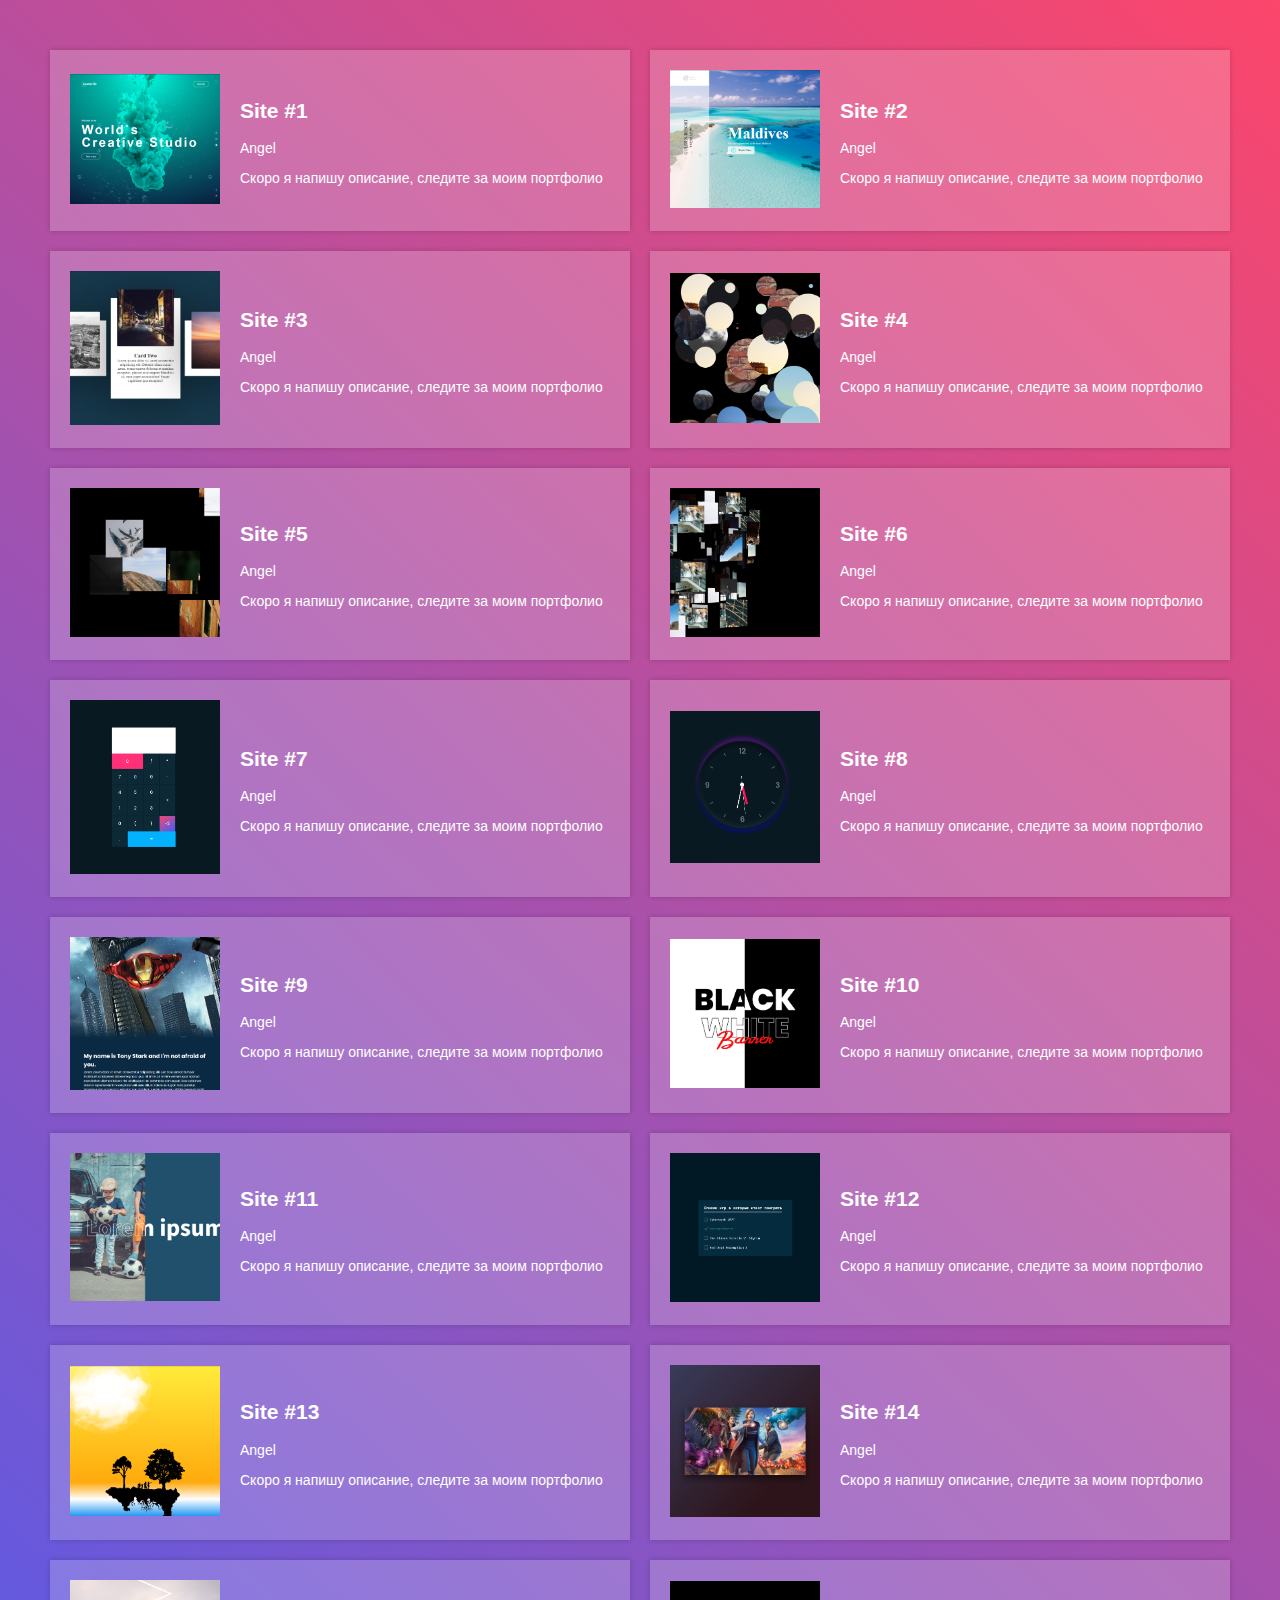
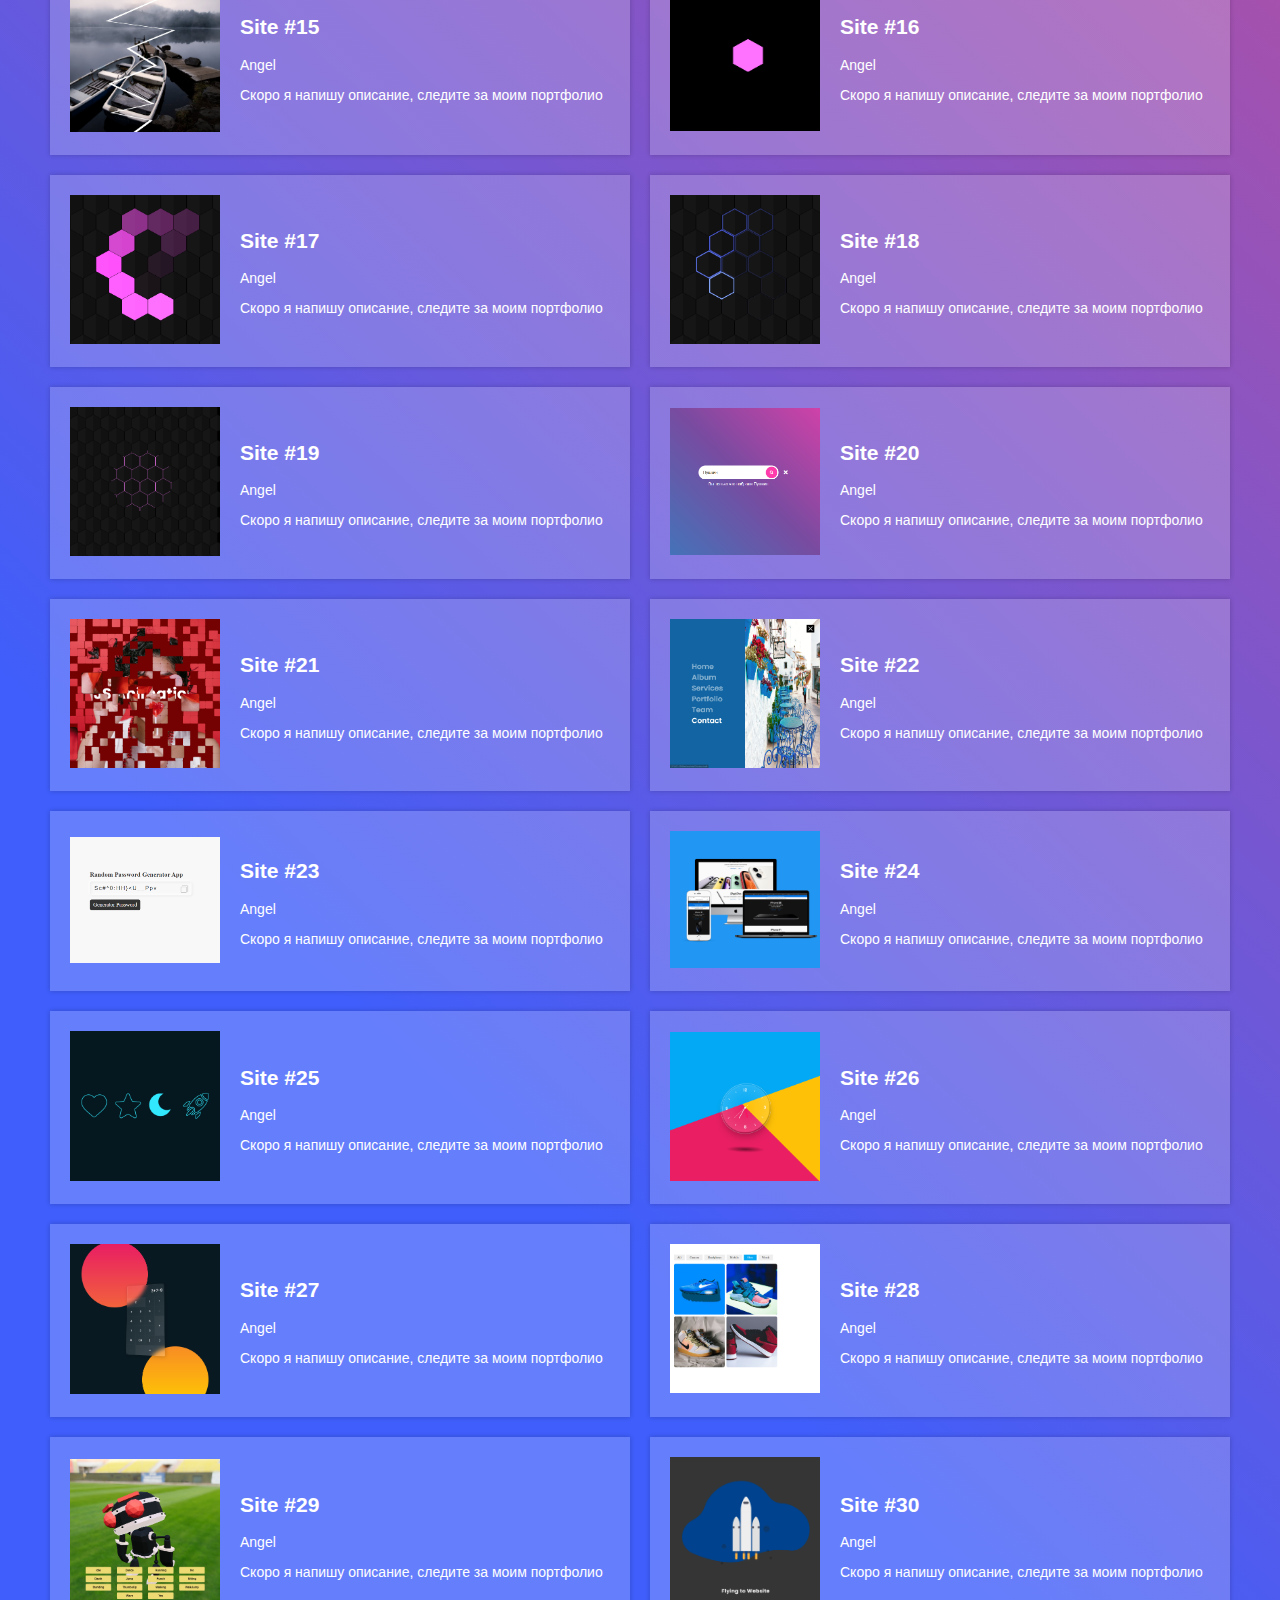
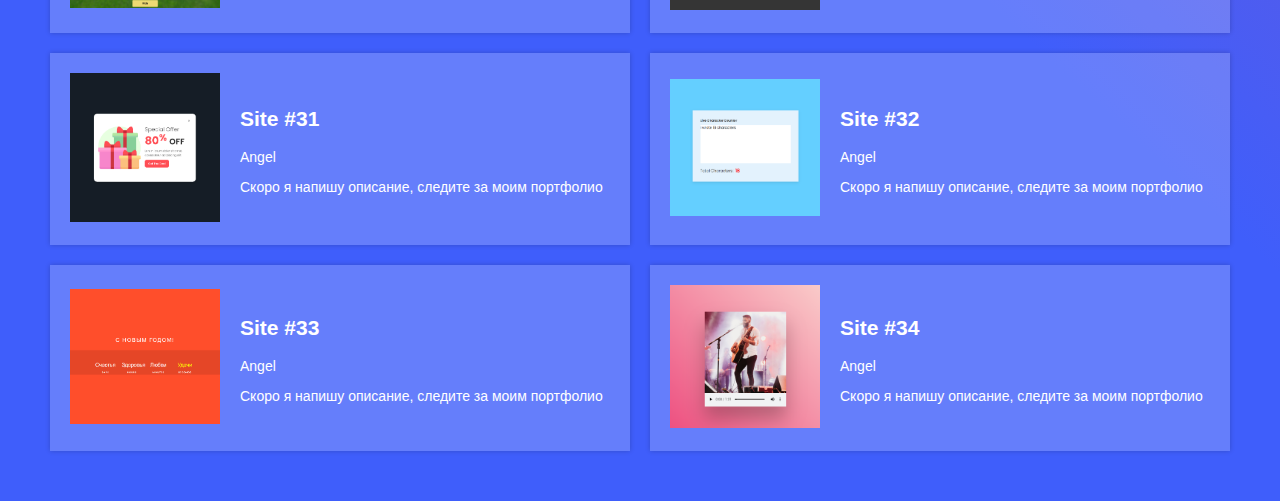
<file: index.html>
<!DOCTYPE html>
<html lang="en">
<head>
    <meta charset="UTF-8">
    <meta name="viewport" content="width=device-width, initial-scale=1.0">
    <title>Portfolio</title>
    <link rel="stylesheet" href="css/styleGRID.css">
    <link rel="stylesheet" href="css/style.css">
    <link rel="stylesheet" href="https://cdnjs.cloudflare.com/ajax/libs/animate.css/4.1.1/animate.min.css"/>
</head>
<body>
    <div class="albums">

        <div class="album animate__animated animate__flipInX">
            <a href="edison/site1/index.html">
                <img src="edison/site1/show.png" alt="">
            </a>
            <div class="album_details">
                <h2>Site #1</h2>
                <a href="https://www.instagram.com/angel.a.heart/" target="_blank">
                    <p class="album_artist">Angel</p>
                </a>
                <p class="album_desc">Скоро я напишу описание, следите за моим портфолио</p>
            </div>
        </div>

        <div class="album animate__animated animate__flipInX">
            <a href="edison/site2/index.html">
                <img src="edison/site2/show.png" alt="">
            </a>
            <div class="album_details">
                <h2>Site #2</h2>
                <a href="https://www.instagram.com/angel.a.heart/" target="_blank">
                    <p class="album_artist">Angel</p>
                </a>
                <p class="album_desc">Скоро я напишу описание, следите за моим портфолио</p>
            </div>
        </div>

        <div class="album animate__animated animate__flipInX">
            <a href="edison/site3/index.html">
                <img src="edison/site3/show.png" alt="">
            </a>
            <div class="album_details">
                <h2>Site #3</h2>
                <a href="https://www.instagram.com/angel.a.heart/" target="_blank">
                    <p class="album_artist">Angel</p>
                </a>
                <p class="album_desc">Скоро я напишу описание, следите за моим портфолио</p>
            </div>
        </div>

        <div class="album animate__animated animate__flipInX">
            <a href="edison/site4/index.html">
                <img src="edison/site4/show.png" alt="">
            </a>
            <div class="album_details">
                <h2>Site #4</h2>
                <a href="https://www.instagram.com/angel.a.heart/" target="_blank">
                    <p class="album_artist">Angel</p>
                </a>
                <p class="album_desc">Скоро я напишу описание, следите за моим портфолио</p>
            </div>
        </div>

        <div class="album animate__animated animate__flipInX">
            <a href="edison/site5/index.html">
                <img src="edison/site5/show.png" alt="">
            </a>
            <div class="album_details">
                <h2>Site #5</h2>
                <a href="https://www.instagram.com/angel.a.heart/" target="_blank">
                    <p class="album_artist">Angel</p>
                </a>
                <p class="album_desc">Скоро я напишу описание, следите за моим портфолио</p>
            </div>
        </div>

        <div class="album animate__animated animate__flipInX">
            <a href="edison/site6/index.html">
                <img src="edison/site6/show.png" alt="">
            </a>
            <div class="album_details">
                <h2>Site #6</h2>
                <a href="https://www.instagram.com/angel.a.heart/" target="_blank">
                    <p class="album_artist">Angel</p>
                </a>
                <p class="album_desc">Скоро я напишу описание, следите за моим портфолио</p>
            </div>
        </div>

        <div class="album animate__animated animate__flipInX">
            <a href="edison/site7/index.html">
                <img src="edison/site7/show.png" alt="">
            </a>
            <div class="album_details">
                <h2>Site #7</h2>
                <a href="https://www.instagram.com/angel.a.heart/" target="_blank">
                    <p class="album_artist">Angel</p>
                </a>
                <p class="album_desc">Скоро я напишу описание, следите за моим портфолио</p>
            </div>
        </div>

        <div class="album animate__animated animate__flipInX">
            <a href="edison/site8/index.html">
                <img src="edison/site8/show.png" alt="">
            </a>
            <div class="album_details">
                <h2>Site #8</h2>
                <a href="https://www.instagram.com/angel.a.heart/" target="_blank">
                    <p class="album_artist">Angel</p>
                </a>
                <p class="album_desc">Скоро я напишу описание, следите за моим портфолио</p>
            </div>
        </div>

        <div class="album animate__animated animate__flipInX">
            <a href="edison/site9/index.html">
                <img src="edison/site9/show.png" alt="">
            </a>
            <div class="album_details">
                <h2>Site #9</h2>
                <a href="https://www.instagram.com/angel.a.heart/" target="_blank">
                    <p class="album_artist">Angel</p>
                </a>
                <p class="album_desc">Скоро я напишу описание, следите за моим портфолио</p>
            </div>
        </div>

        <div class="album animate__animated animate__flipInX">
            <a href="edison/site10/index.html">
                <img src="edison/site10/show.png" alt="">
            </a>
            <div class="album_details">
                <h2>Site #10</h2>
                <a href="https://www.instagram.com/angel.a.heart/" target="_blank">
                    <p class="album_artist">Angel</p>
                </a>
                <p class="album_desc">Скоро я напишу описание, следите за моим портфолио</p>
            </div>
        </div>

        <div class="album animate__animated animate__flipInX">
            <a href="edison/site11/index.html">
                <img src="edison/site11/show.png" alt="">
            </a>
            <div class="album_details">
                <h2>Site #11</h2>
                <a href="https://www.instagram.com/angel.a.heart/" target="_blank">
                    <p class="album_artist">Angel</p>
                </a>
                <p class="album_desc">Скоро я напишу описание, следите за моим портфолио</p>
            </div>
        </div>

        <div class="album animate__animated animate__flipInX">
            <a href="edison/site12/index.html">
                <img src="edison/site12/show.png" alt="">
            </a>
            <div class="album_details">
                <h2>Site #12</h2>
                <a href="https://www.instagram.com/angel.a.heart/" target="_blank">
                    <p class="album_artist">Angel</p>
                </a>
                <p class="album_desc">Скоро я напишу описание, следите за моим портфолио</p>
            </div>
        </div>

        <div class="album animate__animated animate__flipInX">
            <a href="edison/site13/index.html">
                <img src="edison/site13/show.png" alt="">
            </a>
            <div class="album_details">
                <h2>Site #13</h2>
                <a href="https://www.instagram.com/angel.a.heart/" target="_blank">
                    <p class="album_artist">Angel</p>
                </a>
                <p class="album_desc">Скоро я напишу описание, следите за моим портфолио</p>
            </div>
        </div>

        <div class="album animate__animated animate__flipInX">
            <a href="edison/site14/index.html">
                <img src="edison/site14/show.png" alt="">
            </a>
            <div class="album_details">
                <h2>Site #14</h2>
                <a href="https://www.instagram.com/angel.a.heart/" target="_blank">
                    <p class="album_artist">Angel</p>
                </a>
                <p class="album_desc">Скоро я напишу описание, следите за моим портфолио</p>
            </div>
        </div>

        <div class="album animate__animated animate__flipInX">
            <a href="edison/site15/index.html">
                <img src="edison/site15/show.png" alt="">
            </a>
            <div class="album_details">
                <h2>Site #15</h2>
                <a href="https://www.instagram.com/angel.a.heart/" target="_blank">
                    <p class="album_artist">Angel</p>
                </a>
                <p class="album_desc">Скоро я напишу описание, следите за моим портфолио</p>
            </div>
        </div>

        <div class="album animate__animated animate__flipInX">
            <a href="edison/site16/index.html">
                <img src="edison/site16/show.png" alt="">
            </a>
            <div class="album_details">
                <h2>Site #16</h2>
                <a href="https://www.instagram.com/angel.a.heart/" target="_blank">
                    <p class="album_artist">Angel</p>
                </a>
                <p class="album_desc">Скоро я напишу описание, следите за моим портфолио</p>
            </div>
        </div>

        <div class="album animate__animated animate__flipInX">
            <a href="edison/site17/index.html">
                <img src="edison/site17/show.png" alt="">
            </a>
            <div class="album_details">
                <h2>Site #17</h2>
                <a href="https://www.instagram.com/angel.a.heart/" target="_blank">
                    <p class="album_artist">Angel</p>
                </a>
                <p class="album_desc">Скоро я напишу описание, следите за моим портфолио</p>
            </div>
        </div>

        <div class="album animate__animated animate__flipInX">
            <a href="edison/site18/index.html">
                <img src="edison/site18/show.png" alt="">
            </a>
            <div class="album_details">
                <h2>Site #18</h2>
                <a href="https://www.instagram.com/angel.a.heart/" target="_blank">
                    <p class="album_artist">Angel</p>
                </a>
                <p class="album_desc">Скоро я напишу описание, следите за моим портфолио</p>
            </div>
        </div>

        <div class="album animate__animated animate__flipInX">
            <a href="edison/site19/index.html">
                <img src="edison/site19/show.png" alt="">
            </a>
            <div class="album_details">
                <h2>Site #19</h2>
                <a href="https://www.instagram.com/angel.a.heart/" target="_blank">
                    <p class="album_artist">Angel</p>
                </a>
                <p class="album_desc">Скоро я напишу описание, следите за моим портфолио</p>
            </div>
        </div>

        <div class="album animate__animated animate__flipInX">
            <a href="edison/site20/index.html">
                <img src="edison/site20/show.png" alt="">
            </a>
            <div class="album_details">
                <h2>Site #20</h2>
                <a href="https://www.instagram.com/angel.a.heart/" target="_blank">
                    <p class="album_artist">Angel</p>
                </a>
                <p class="album_desc">Скоро я напишу описание, следите за моим портфолио</p>
            </div>
        </div>

        <div class="album animate__animated animate__flipInX">
            <a href="edison/site21/index.html">
                <img src="edison/site21/show.png" alt="">
            </a>
            <div class="album_details">
                <h2>Site #21</h2>
                <a href="https://www.instagram.com/angel.a.heart/" target="_blank">
                    <p class="album_artist">Angel</p>
                </a>
                <p class="album_desc">Скоро я напишу описание, следите за моим портфолио</p>
            </div>
        </div>

        <div class="album animate__animated animate__flipInX">
            <a href="edison/site22/index.html">
                <img src="edison/site22/show.png" alt="">
            </a>
            <div class="album_details">
                <h2>Site #22</h2>
                <a href="https://www.instagram.com/angel.a.heart/" target="_blank">
                    <p class="album_artist">Angel</p>
                </a>
                <p class="album_desc">Скоро я напишу описание, следите за моим портфолио</p>
            </div>
        </div>

        <div class="album animate__animated animate__flipInX">
            <a href="edison/site23/index.html">
                <img src="edison/site23/show.png" alt="">
            </a>
            <div class="album_details">
                <h2>Site #23</h2>
                <a href="https://www.instagram.com/angel.a.heart/" target="_blank">
                    <p class="album_artist">Angel</p>
                </a>
                <p class="album_desc">Скоро я напишу описание, следите за моим портфолио</p>
            </div>
        </div>

        <div class="album animate__animated animate__flipInX">
            <a href="edison/site24/index.html">
                <img src="edison/site24/show.png" alt="">
            </a>
            <div class="album_details">
                <h2>Site #24</h2>
                <a href="https://www.instagram.com/angel.a.heart/" target="_blank">
                    <p class="album_artist">Angel</p>
                </a>
                <p class="album_desc">Скоро я напишу описание, следите за моим портфолио</p>
            </div>
        </div>

        <div class="album animate__animated animate__flipInX">
            <a href="edison/site25/index.html">
                <img src="edison/site25/show.png" alt="">
            </a>
            <div class="album_details">
                <h2>Site #25</h2>
                <a href="https://www.instagram.com/angel.a.heart/" target="_blank">
                    <p class="album_artist">Angel</p>
                </a>
                <p class="album_desc">Скоро я напишу описание, следите за моим портфолио</p>
            </div>
        </div>

        <div class="album animate__animated animate__flipInX">
            <a href="edison/site26/index.html">
                <img src="edison/site26/show.png" alt="">
            </a>
            <div class="album_details">
                <h2>Site #26</h2>
                <a href="https://www.instagram.com/angel.a.heart/" target="_blank">
                    <p class="album_artist">Angel</p>
                </a>
                <p class="album_desc">Скоро я напишу описание, следите за моим портфолио</p>
            </div>
        </div>

        <div class="album animate__animated animate__flipInX">
            <a href="edison/site27/index.html">
                <img src="edison/site27/show.png" alt="">
            </a>
            <div class="album_details">
                <h2>Site #27</h2>
                <a href="https://www.instagram.com/angel.a.heart/" target="_blank">
                    <p class="album_artist">Angel</p>
                </a>
                <p class="album_desc">Скоро я напишу описание, следите за моим портфолио</p>
            </div>
        </div>

        <div class="album animate__animated animate__flipInX">
            <a href="edison/site28/index.html">
                <img src="edison/site28/show.png" alt="">
            </a>
            <div class="album_details">
                <h2>Site #28</h2>
                <a href="https://www.instagram.com/angel.a.heart/" target="_blank">
                    <p class="album_artist">Angel</p>
                </a>
                <p class="album_desc">Скоро я напишу описание, следите за моим портфолио</p>
            </div>
        </div>

        <div class="album animate__animated animate__flipInX">
            <a href="edison/site29/index.html">
                <img src="edison/site29/show.png" alt="">
            </a>
            <div class="album_details">
                <h2>Site #29</h2>
                <a href="https://www.instagram.com/angel.a.heart/" target="_blank">
                    <p class="album_artist">Angel</p>
                </a>
                <p class="album_desc">Скоро я напишу описание, следите за моим портфолио</p>
            </div>
        </div>

        <div class="album animate__animated animate__flipInX">
            <a href="edison/site30/index.html">
                <img src="edison/site30/show.png" alt="">
            </a>
            <div class="album_details">
                <h2>Site #30</h2>
                <a href="https://www.instagram.com/angel.a.heart/" target="_blank">
                    <p class="album_artist">Angel</p>
                </a>
                <p class="album_desc">Скоро я напишу описание, следите за моим портфолио</p>
            </div>
        </div>

        <div class="album animate__animated animate__flipInX">
            <a href="edison/site31/index.html">
                <img src="edison/site31/show.png" alt="">
            </a>
            <div class="album_details">
                <h2>Site #31</h2>
                <a href="https://www.instagram.com/angel.a.heart/" target="_blank">
                    <p class="album_artist">Angel</p>
                </a>
                <p class="album_desc">Скоро я напишу описание, следите за моим портфолио</p>
            </div>
        </div>

        <div class="album animate__animated animate__flipInX">
            <a href="edison/site32/index.html">
                <img src="edison/site32/show.png" alt="">
            </a>
            <div class="album_details">
                <h2>Site #32</h2>
                <a href="https://www.instagram.com/angel.a.heart/" target="_blank">
                    <p class="album_artist">Angel</p>
                </a>
                <p class="album_desc">Скоро я напишу описание, следите за моим портфолио</p>
            </div>
        </div>

        <div class="album animate__animated animate__flipInX">
            <a href="edison/site33/index.html">
                <img src="edison/site33/show.png" alt="">
            </a>
            <div class="album_details">
                <h2>Site #33</h2>
                <a href="https://www.instagram.com/angel.a.heart/" target="_blank">
                    <p class="album_artist">Angel</p>
                </a>
                <p class="album_desc">Скоро я напишу описание, следите за моим портфолио</p>
            </div>
        </div>

        <div class="album animate__animated animate__flipInX">
            <a href="edison/site34/index.html">
                <img src="edison/site34/show.png" alt="">
            </a>
            <div class="album_details">
                <h2>Site #34</h2>
                <a href="https://www.instagram.com/angel.a.heart/" target="_blank">
                    <p class="album_artist">Angel</p>
                </a>
                <p class="album_desc">Скоро я напишу описание, следите за моим портфолио</p>
            </div>
        </div>
        
    </div>
</body>
</html>
</file>
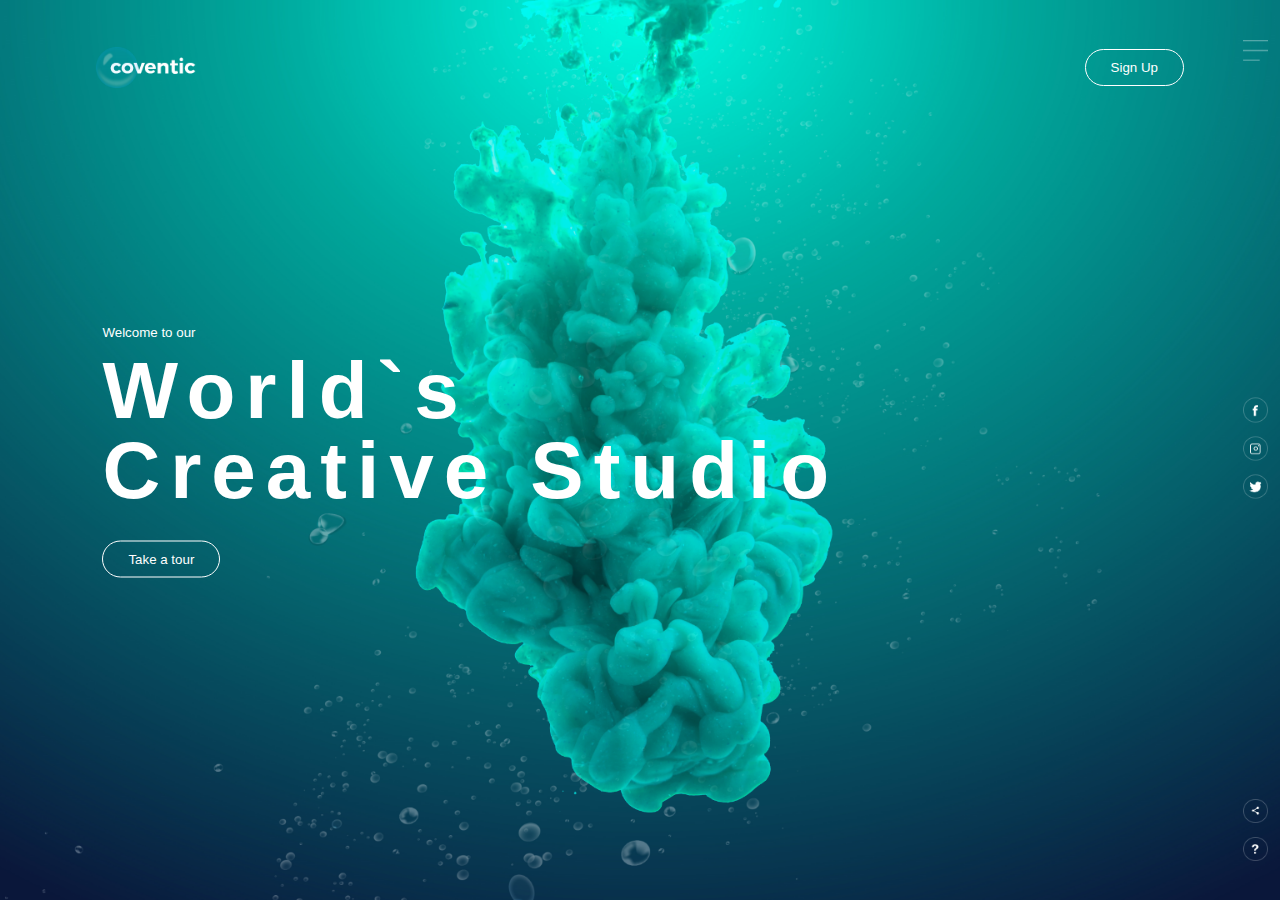
<file: edison/site1/index.html>
<!DOCTYPE html>
<html lang="en">
<head>
    <meta charset="UTF-8">
    <meta name="viewport" content="width=device-width, initial-scale=1.0">
    <title>Document</title>
    <link rel="stylesheet" href="css/style.css">
</head>
<body>
    <div class="hero">
        <div class="navbar">
            <img src="assets/logo.png" alt="logo" class="logo">
            <button>Sign Up</button>
        </div>
        <div class="content">
            <small>Welcome to our</small>
            <h1>World`s <br> Creative Studio </h1>
            <button>Take a tour</button>
        </div>
        <div class="side-bar">
            <img src="assets/menu.png" alt="menu" class="menu">
            <div class="social-links">
                <img src="assets/fb.png" alt="">
                <img src="assets/ig.png" alt="">
                <img src="assets/tw.png" alt="">
            </div>
            <div class="useful-links">
                <img src="assets/share.png" alt="">
                <img src="assets/info.png" alt="">
            </div>
        </div>
        <div class="bubbles">
            <img src="assets/bubble.png">
            <img src="assets/bubble.png">
            <img src="assets/bubble.png">
            <img src="assets/bubble.png">
            <img src="assets/bubble.png">
            <img src="assets/bubble.png">
            <img src="assets/bubble.png">
        </div>
    </div>
</body>
</html>
</file>
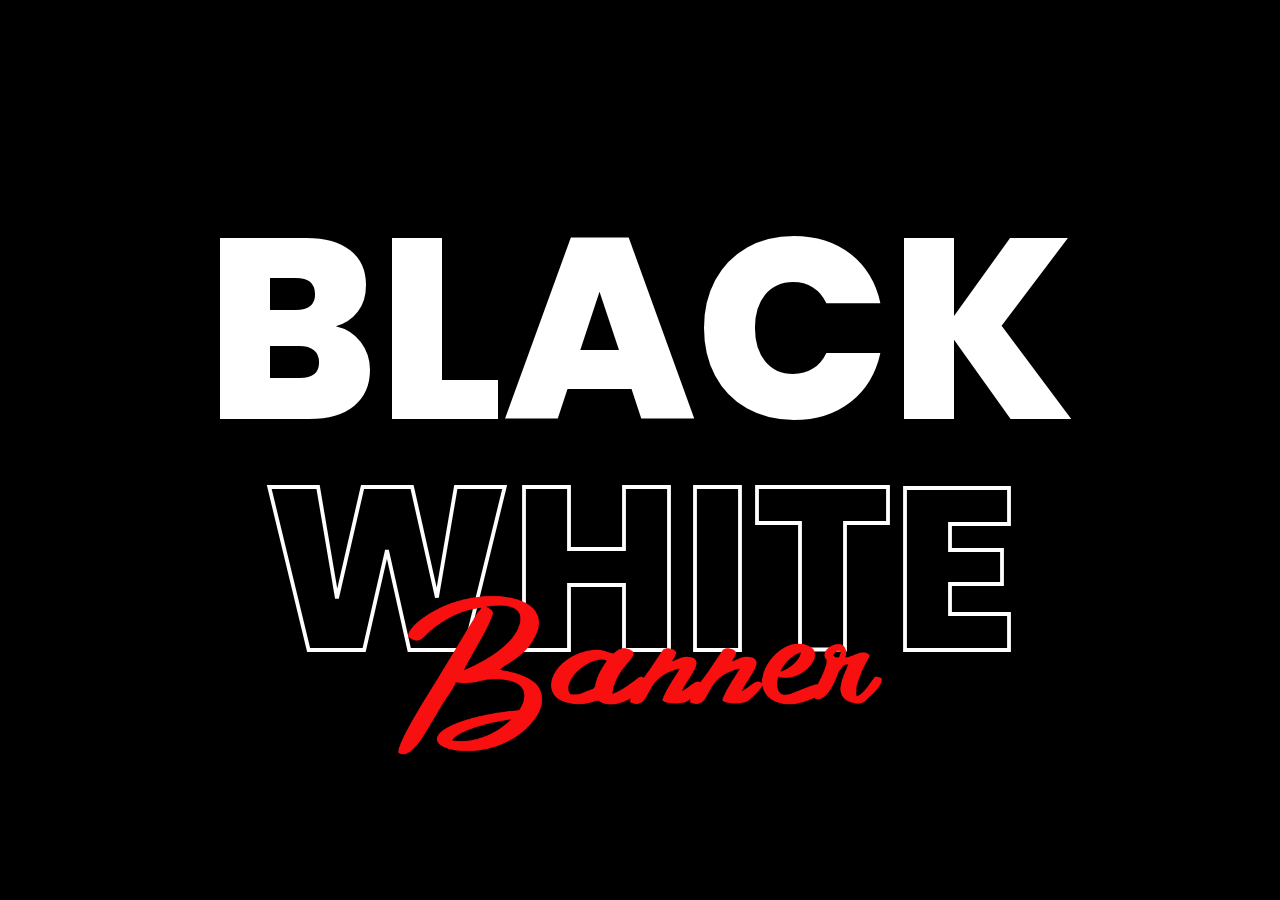
<file: edison/site10/index.html>
<!DOCTYPE html>
<html lang="en">
<head>
    <meta charset="UTF-8">
    <meta http-equiv="X-UA-Compatible" content="IE=edge">
    <meta name="viewport" content="width=device-width, initial-scale=1.0">
    <title>Black&White</title>
    <link rel="stylesheet" href="style.css">
</head>
<body>
    <section>
        <h2>Black <br> <span>White</span></h2>
        <div class="black"></div>
        <img src="text.png">
    </section>
    <script>
        let black = document.querySelector('.black');
        window.onmousemove = function(e){
            let x = e.clientX;
            // let y = e.clientY;
            black.style.left = x +'px';
            // black.style.top = y +'px';
        }
    </script>
</body>
</html>
</file>
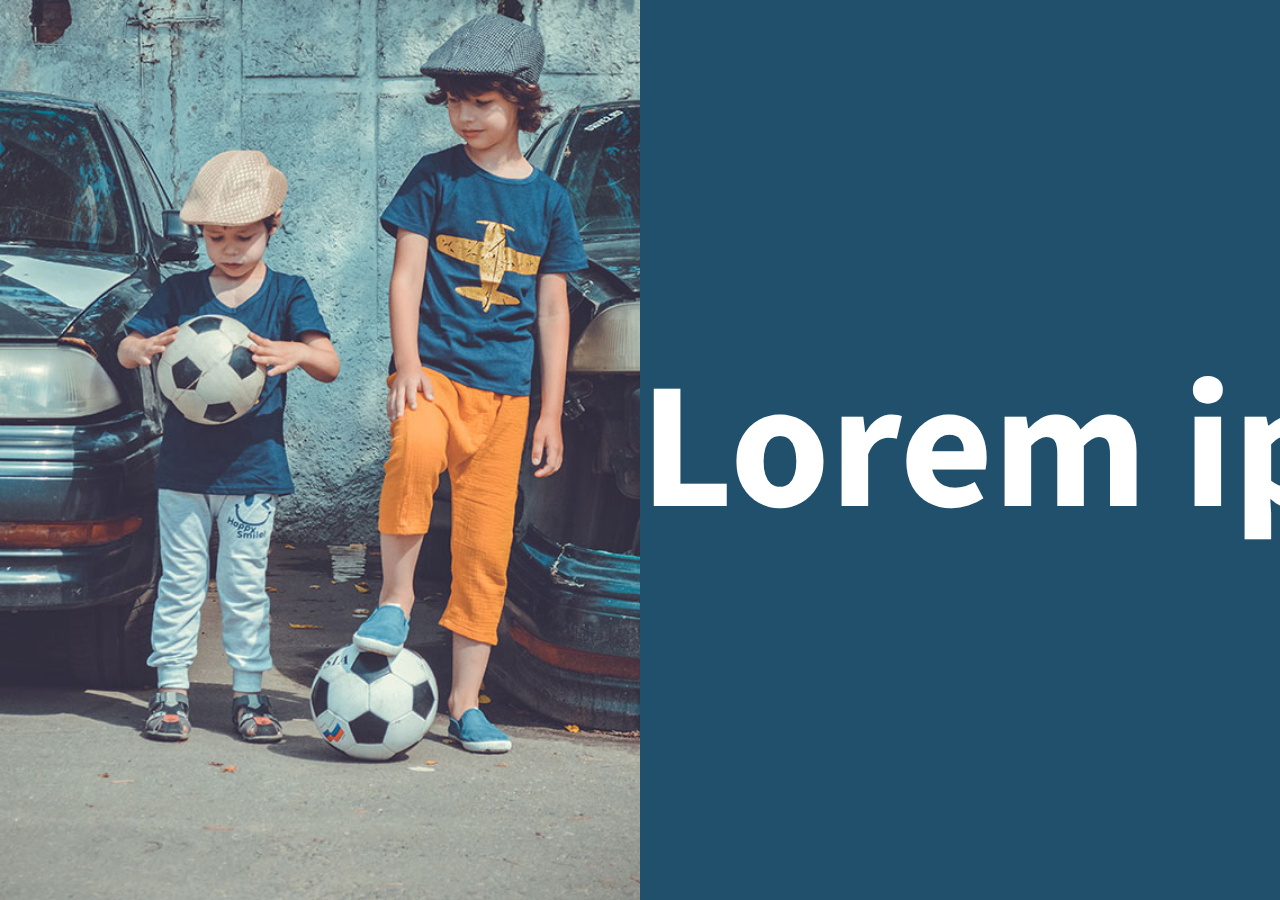
<file: edison/site11/index.html>
<!DOCTYPE html>
<html lang="en">
<head>
    <meta charset="UTF-8">
    <meta http-equiv="X-UA-Compatible" content="IE=edge">
    <meta name="viewport" content="width=device-width, initial-scale=1.0">
    <title>Running Text</title>
    <link rel="stylesheet" href="style.css">
</head>
<body>
    <section>
        <div>
            <h2>Lorem ipsum dolor sit, amet consectetur adipisicing elit. Suscipit repudiandae distinctio magni optio. Aliquam, vel similique asperiores voluptates at vitae!</h2>
        </div>
        <div>
            <h2>Lorem ipsum dolor sit, amet consectetur adipisicing elit. Suscipit repudiandae distinctio magni optio. Aliquam, vel similique asperiores voluptates at vitae!</h2>
        </div>
    </section>
</body>
</html>
</file>
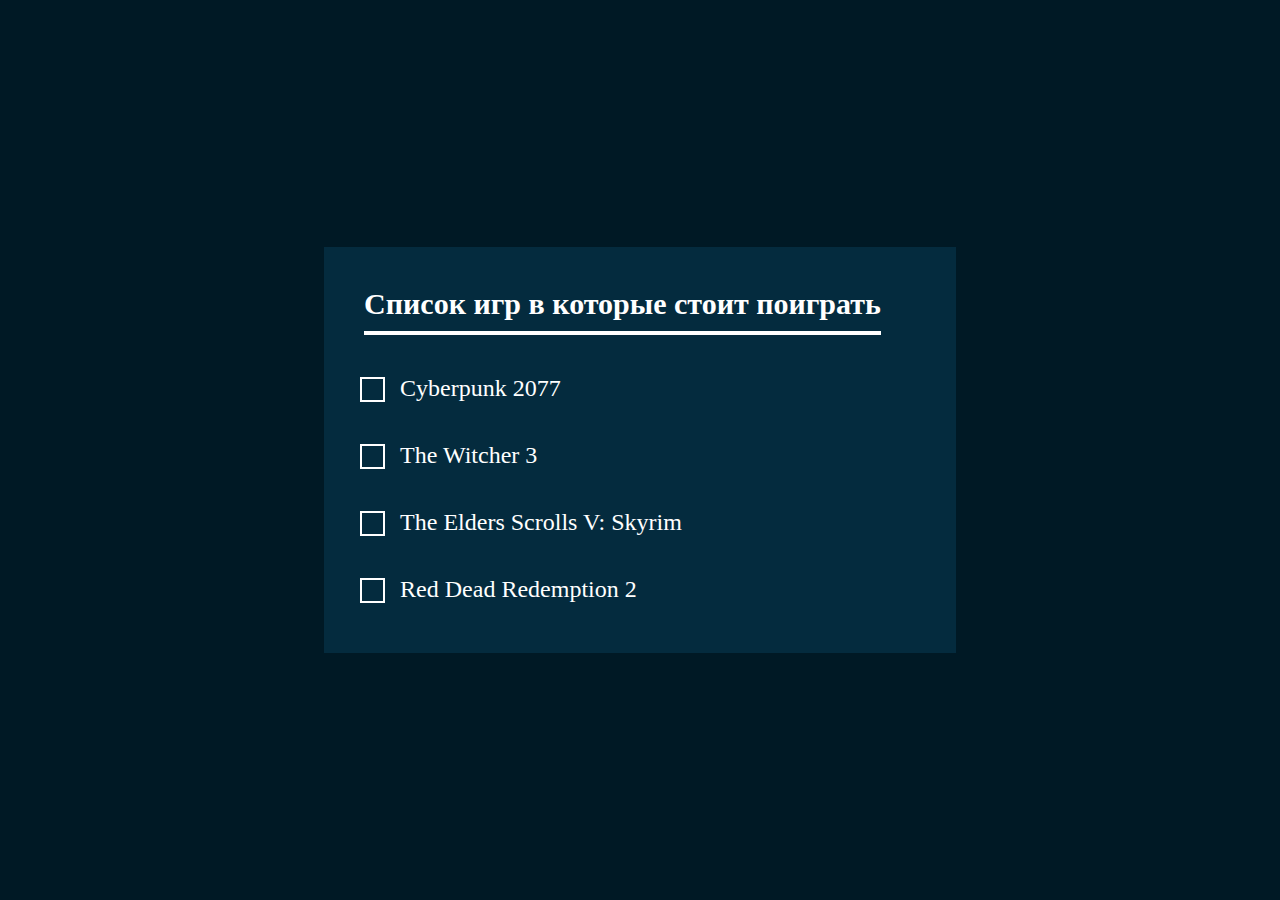
<file: edison/site12/index.html>
<!DOCTYPE html>
<html lang="en">
<head>
    <meta charset="UTF-8">
    <meta http-equiv="X-UA-Compatible" content="IE=edge">
    <meta name="viewport" content="width=device-width, initial-scale=1.0">
    <title>List</title>
    <link rel="stylesheet" href="style.css">
</head>
<body>
    <div class="list">
        <h2>Список игр в которые стоит поиграть</h2>
        <label>
            <input type="checkbox"> 
            <i></i>
            <span>Cyberpunk 2077</span>
        </label>
        <label>
            <input type="checkbox">
            <i></i>
            <span>The Witcher 3</span>
        </label>
        <label>
            <input type="checkbox">
            <i></i>
            <span>The Elders Scrolls V: Skyrim</span>
        </label>
        <label>
            <input type="checkbox">
            <i></i>
            <span>Red Dead Redemption 2</span>
        </label>
    </div>
</body>
</html>
</file>
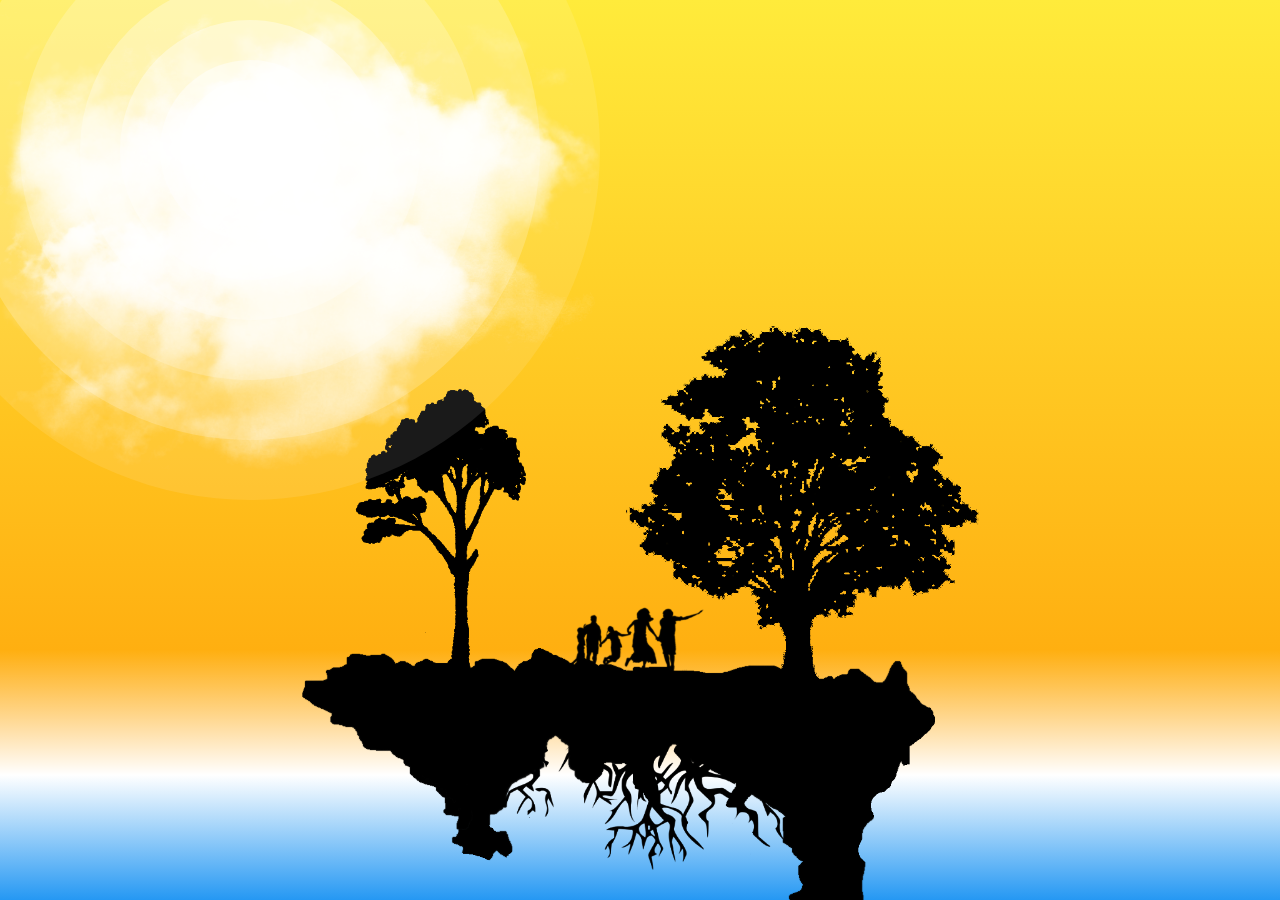
<file: edison/site13/index.html>
<!DOCTYPE html>
<html lang="en">
<head>
    <meta charset="UTF-8">
    <meta http-equiv="X-UA-Compatible" content="IE=edge">
    <meta name="viewport" content="width=device-width, initial-scale=1.0">
    <title>Document</title>
    <link rel="stylesheet" href="style.css">
</head>
<body>
    <div class="scene active">
        <!-- <div onclick="toggleScene()" class="moon"></div> -->
        <div class="moon"></div>
        <img src="forest.png" class="forest">
        <img src="bg.png" class="bg">
        <img src="cloud1.png" class="cloud1">
        <img src="cloud2.png" class="cloud2">
        <img src="cloud3.png" class="cloud3">
        <img src="cloud1.png" class="cloud4">
        <img src="cloud2.png" class="cloud5">
        <img src="cloud3.png" class="cloud6">
    </div>
    <script>
        const moonBtn = document.querySelector('.scene .moon');
        moonBtn.onclick = toggleScene;
        console.log('1');
        console.log('2');
        function toggleScene(){
            let change = document.querySelector('.scene');
            change.classList.toggle('active');
        }

        function stars(){
            let count = 500;
            let i = 0;
            while(i < count){
                let scene = document.querySelector('.scene');
                let star = document.createElement('i');
                let x = Math.floor(Math.random() * window.innerWidth);
                let y = Math.floor(Math.random() * window.innerHeight);
                let size = Math.random() * 2;

                let duration = Math.random() * 10;

                star.style.left = x + 'px';
                star.style.top = y + 'px';
                star.style.width = size + 'px';
                star.style.height = size + 'px';

                star.style.animationDuration = 5 + duration + 's'
                star.style.animationDelay = duration + 's';

                scene.appendChild(star);
                i++;
            }
        }
        stars();
    </script>
</body>
</html>
</file>
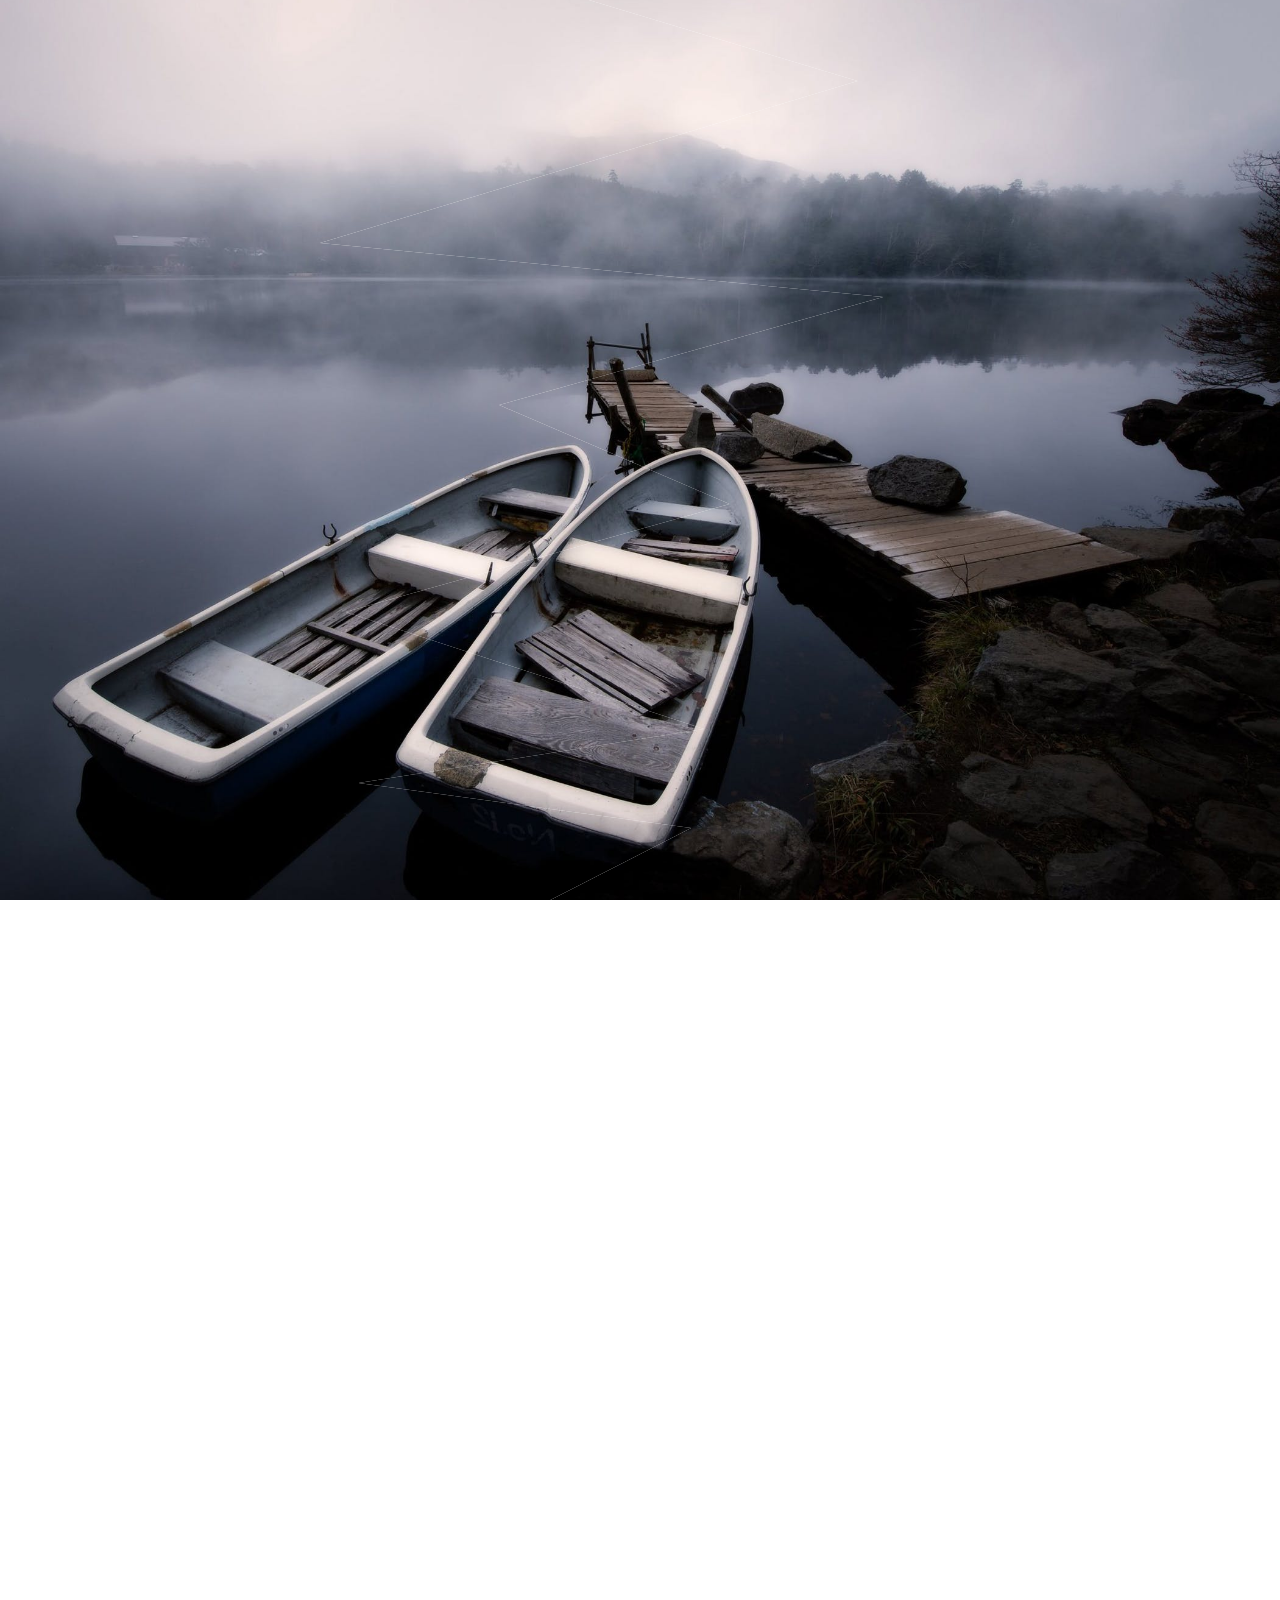
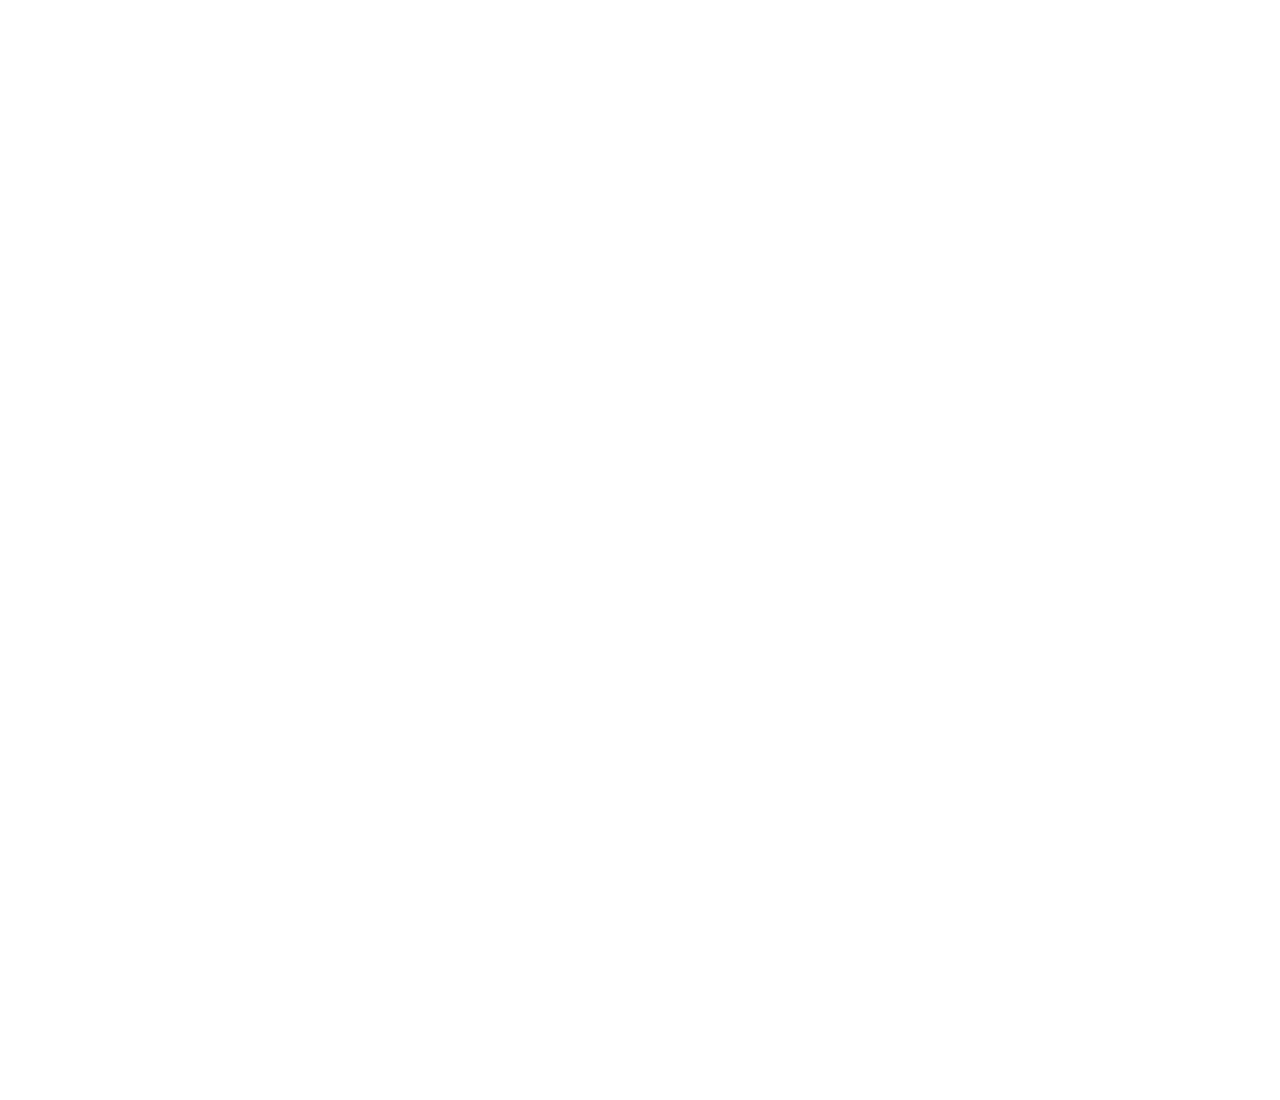
<file: edison/site15/index.html>
<!DOCTYPE html>
<html lang="en">
<head>
    <meta charset="UTF-8">
    <meta http-equiv="X-UA-Compatible" content="IE=edge">
    <meta name="viewport" content="width=device-width, initial-scale=1.0">
    <title>Document</title>
    <link rel="stylesheet" href="style.css">
</head>
<body>
    <section>
        <div class="side" id="side1"></div>
        <div class="side" id="side2"></div>
    </section>
    <script>
        const side1 = document.querySelector('#side1');
        window.addEventListener('scroll', ()=>{
            side1.style.left = -window.pageYOffset + 'px';
            console.log(window.pageYOffset);
        })

        const side2 = document.querySelector('#side2');
        window.addEventListener('scroll', ()=>{
            side2.style.left = +window.pageYOffset + 'px';
            console.log(window.pageYOffset);
        })
    </script>
</body>
</html>
</file>
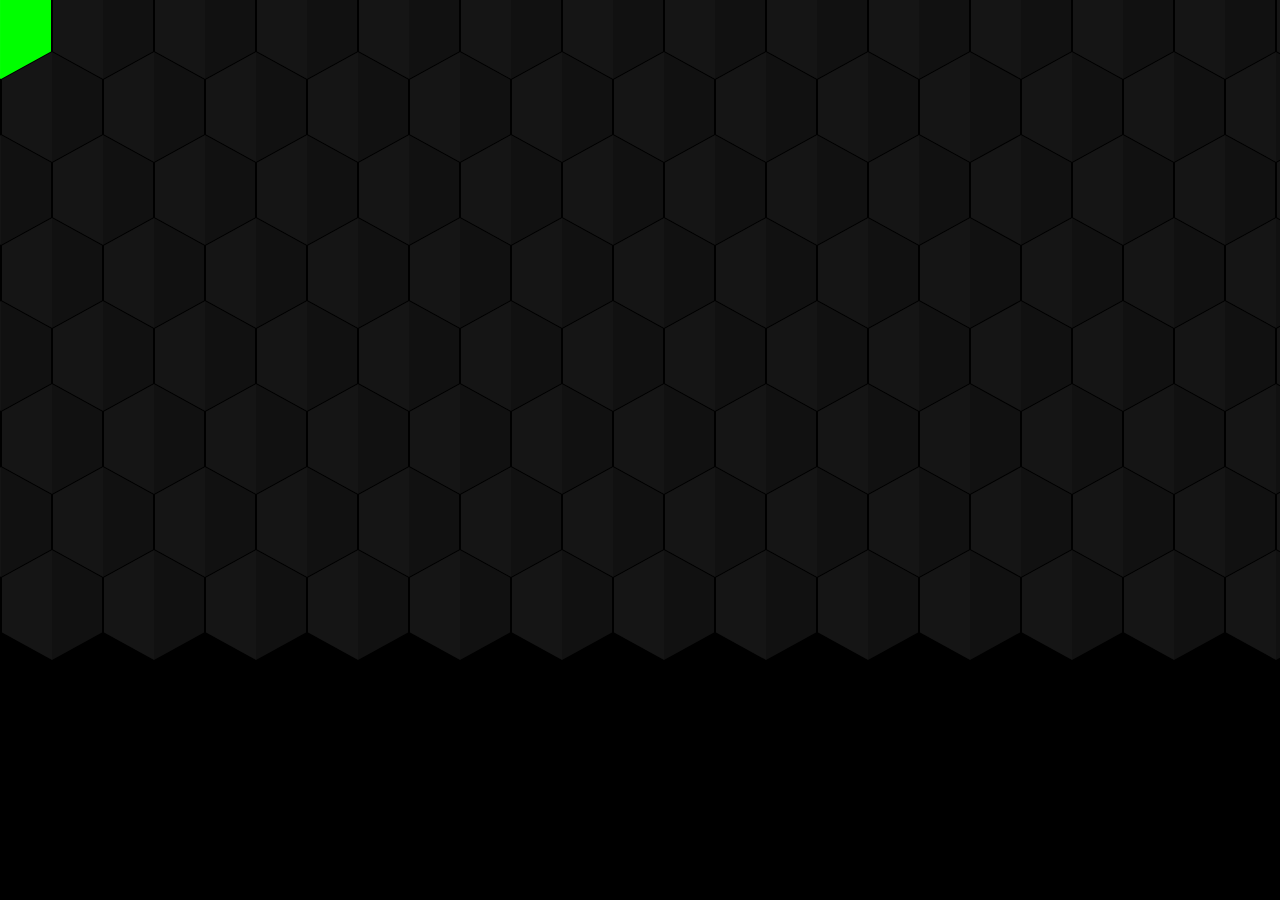
<file: edison/site17/index.html>
<!DOCTYPE html>
<html lang="en">
<head>
    <meta charset="UTF-8">
    <meta http-equiv="X-UA-Compatible" content="IE=edge">
    <meta name="viewport" content="width=device-width, initial-scale=1.0">
    <title>Document</title>
    <link rel="stylesheet" href="style.css">
</head>
<body>
    <div class="container">
        <div class="row">
            <div class="hexagon"></div>
            <div class="hexagon"></div>
            <div class="hexagon"></div>
            <div class="hexagon"></div>
            <div class="hexagon"></div>
            <div class="hexagon"></div>
            <div class="hexagon"></div>
            <div class="hexagon"></div>
            <div class="hexagon"></div>
            <div class="hexagon"></div>
            <div class="hexagon"></div>
            <div class="hexagon"></div>
            <div class="hexagon"></div>
            <div class="hexagon"></div>
            <div class="hexagon"></div>
            <div class="hexagon"></div>
        </div>  
        <div class="row">
            <div class="hexagon"></div>
            <div class="hexagon"></div>
            <div class="hexagon"></div>
            <div class="hexagon"></div>
            <div class="hexagon"></div>
            <div class="hexagon"></div>
            <div class="hexagon"></div>
            <div class="hexagon"></div>
            <div class="hexagon"></div>
            <div class="hexagon"></div>
            <div class="hexagon"></div>
            <div class="hexagon"></div>
            <div class="hexagon"></div>
            <div class="hexagon"></div>
            <div class="hexagon"></div>
            <div class="hexagon"></div>
        </div> 
        <div class="row">
            <div class="hexagon"></div>
            <div class="hexagon"></div>
            <div class="hexagon"></div>
            <div class="hexagon"></div>
            <div class="hexagon"></div>
            <div class="hexagon"></div>
            <div class="hexagon"></div>
            <div class="hexagon"></div>
            <div class="hexagon"></div>
            <div class="hexagon"></div>
            <div class="hexagon"></div>
            <div class="hexagon"></div>
            <div class="hexagon"></div>
            <div class="hexagon"></div>
            <div class="hexagon"></div>
            <div class="hexagon"></div>
        </div> 
        <div class="row">
            <div class="hexagon"></div>
            <div class="hexagon"></div>
            <div class="hexagon"></div>
            <div class="hexagon"></div>
            <div class="hexagon"></div>
            <div class="hexagon"></div>
            <div class="hexagon"></div>
            <div class="hexagon"></div>
            <div class="hexagon"></div>
            <div class="hexagon"></div>
            <div class="hexagon"></div>
            <div class="hexagon"></div>
            <div class="hexagon"></div>
            <div class="hexagon"></div>
            <div class="hexagon"></div>
            <div class="hexagon"></div>
        </div> 
        <div class="row">
            <div class="hexagon"></div>
            <div class="hexagon"></div>
            <div class="hexagon"></div>
            <div class="hexagon"></div>
            <div class="hexagon"></div>
            <div class="hexagon"></div>
            <div class="hexagon"></div>
            <div class="hexagon"></div>
            <div class="hexagon"></div>
            <div class="hexagon"></div>
            <div class="hexagon"></div>
            <div class="hexagon"></div>
            <div class="hexagon"></div>
            <div class="hexagon"></div>
            <div class="hexagon"></div>
            <div class="hexagon"></div>
        </div> 
        <div class="row">
            <div class="hexagon"></div>
            <div class="hexagon"></div>
            <div class="hexagon"></div>
            <div class="hexagon"></div>
            <div class="hexagon"></div>
            <div class="hexagon"></div>
            <div class="hexagon"></div>
            <div class="hexagon"></div>
            <div class="hexagon"></div>
            <div class="hexagon"></div>
            <div class="hexagon"></div>
            <div class="hexagon"></div>
            <div class="hexagon"></div>
            <div class="hexagon"></div>
            <div class="hexagon"></div>
            <div class="hexagon"></div>
        </div> 
        <div class="row">
            <div class="hexagon"></div>
            <div class="hexagon"></div>
            <div class="hexagon"></div>
            <div class="hexagon"></div>
            <div class="hexagon"></div>
            <div class="hexagon"></div>
            <div class="hexagon"></div>
            <div class="hexagon"></div>
            <div class="hexagon"></div>
            <div class="hexagon"></div>
            <div class="hexagon"></div>
            <div class="hexagon"></div>
            <div class="hexagon"></div>
            <div class="hexagon"></div>
            <div class="hexagon"></div>
            <div class="hexagon"></div>
        </div> 
        <div class="row">
            <div class="hexagon"></div>
            <div class="hexagon"></div>
            <div class="hexagon"></div>
            <div class="hexagon"></div>
            <div class="hexagon"></div>
            <div class="hexagon"></div>
            <div class="hexagon"></div>
            <div class="hexagon"></div>
            <div class="hexagon"></div>
            <div class="hexagon"></div>
            <div class="hexagon"></div>
            <div class="hexagon"></div>
            <div class="hexagon"></div>
            <div class="hexagon"></div>
            <div class="hexagon"></div>
            <div class="hexagon"></div>
        </div>  
    </div>
</body>
</html>
</file>
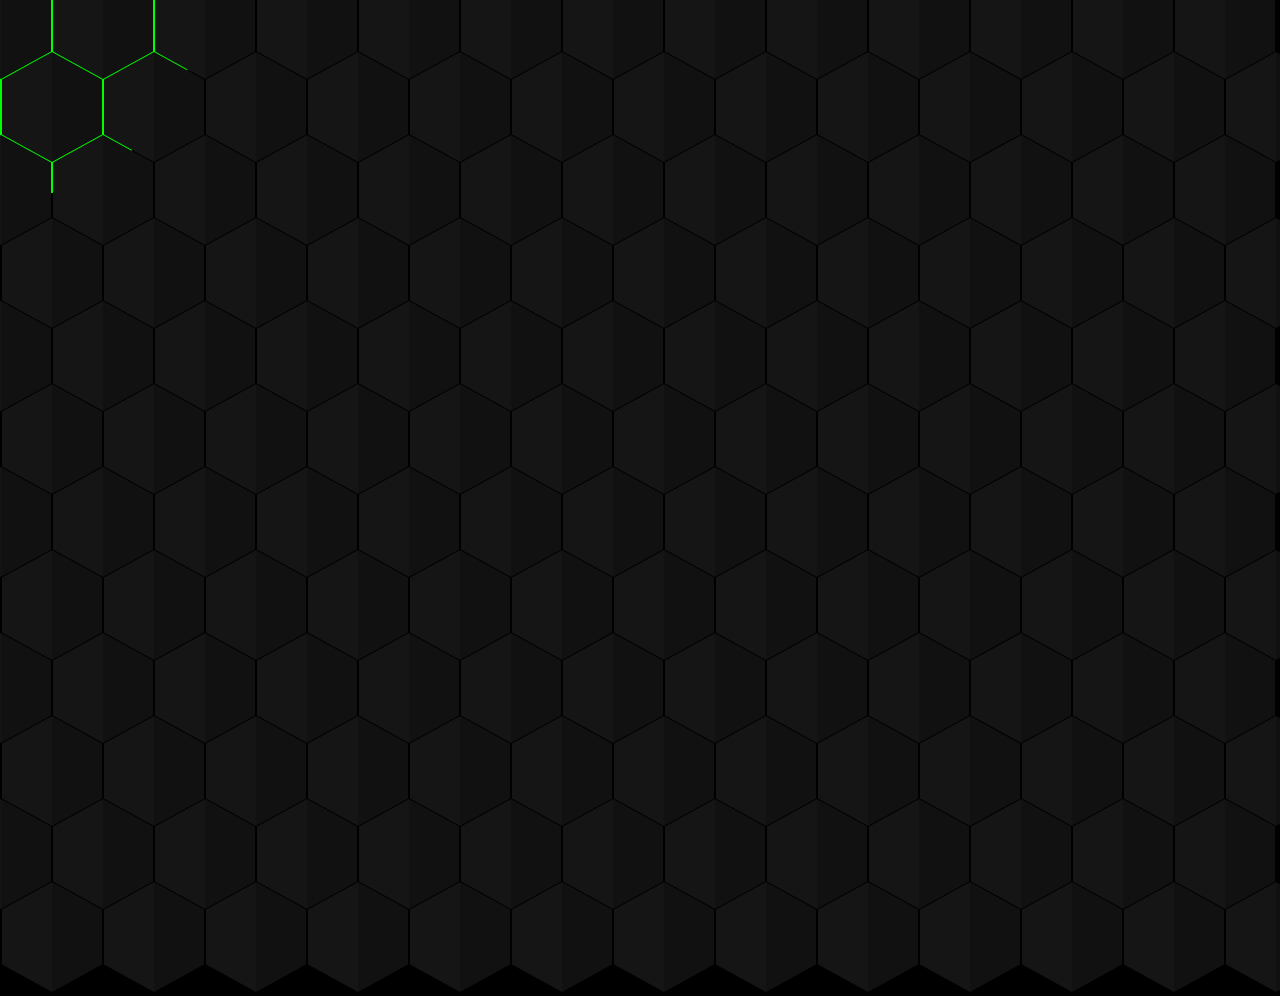
<file: edison/site19/index.html>
<!DOCTYPE html>
<html lang="en">
<head>
    <meta charset="UTF-8">
    <meta http-equiv="X-UA-Compatible" content="IE=edge">
    <meta name="viewport" content="width=device-width, initial-scale=1.0">
    <title>Document</title>
    <link rel="stylesheet" href="style.css">
</head>
<body>
    <div id="cursor"></div>
    <script>
        window.onload = function(){
            const cursor = document.querySelector('#cursor');
            window.onmousemove = function(e){
                cursor.style.left = e.clientX + 'px';
                cursor.style.top = e.clientY + 'px';
            }
        }

        let freespaceW = window.innerWidth;
        let freespaceH = window.innerHeight;
        let body = document.body;
        let row = '<div class="row">';
        while(freespaceW > 0){
            row += '<div class = "hexagon"></div>';
            freespaceW -= 100;
        }
        row += '</div>';
        while(freespaceH > 0){
            body.innerHTML += row;
            freespaceH -= 80;
        }

        
    </script>
</body>
</html>
</file>
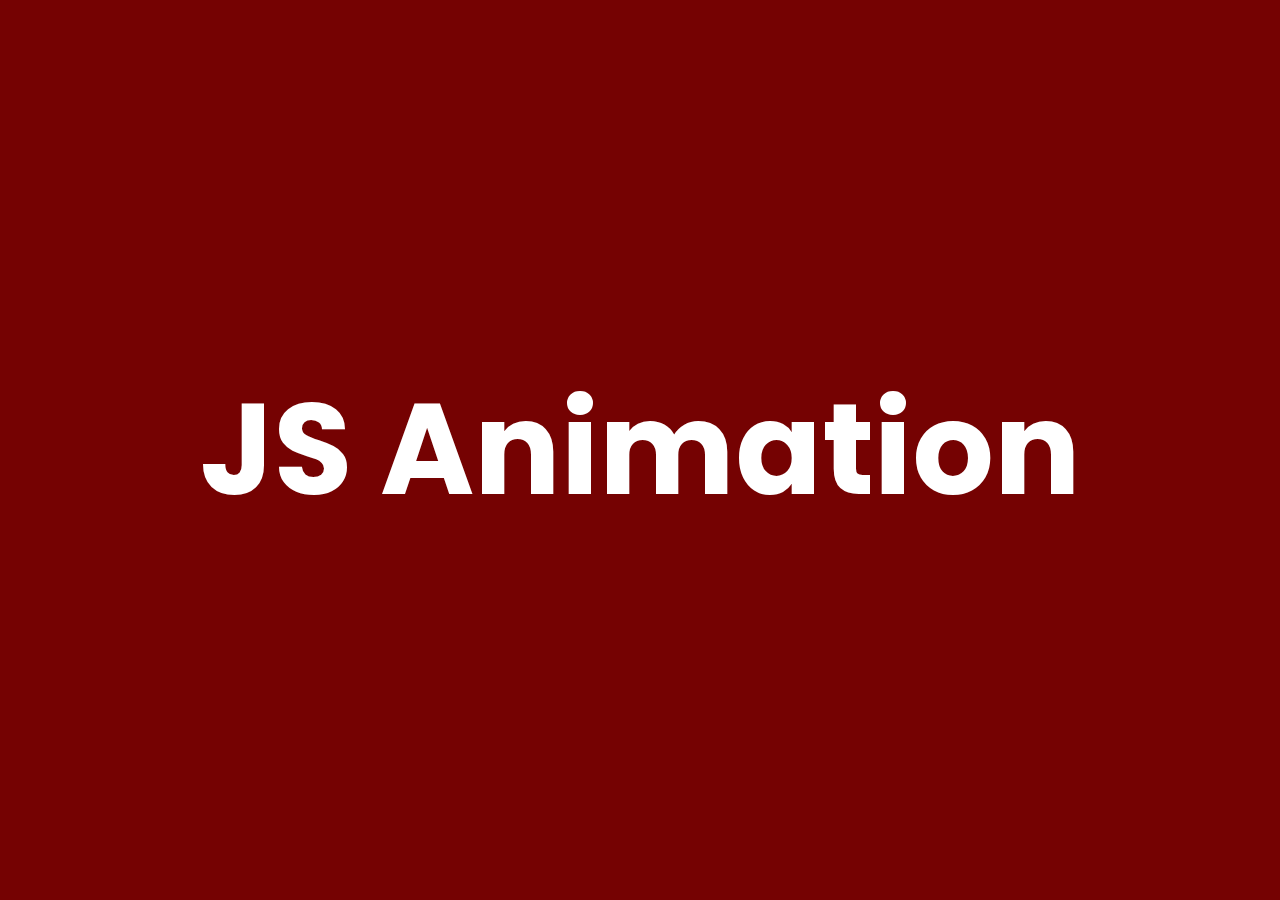
<file: edison/site21/index.html>
<!DOCTYPE html>
<html lang="en">
<head>
    <meta charset="UTF-8">
    <meta http-equiv="X-UA-Compatible" content="IE=edge">
    <meta name="viewport" content="width=device-width, initial-scale=1.0">
    <title>JS Animation</title>
    <link rel="stylesheet" href="style.css">
</head>
<body>
    <section>
        <h2>JS Animation</h2>
        <div class="banner">
            <div class="blocks"></div>
        </div>
    </section>
    <script>
        const banner = document.getElementsByClassName('banner')[0];
        const blocks = document.getElementsByClassName('blocks');

        for(let i = 1; i < 400; i++){
            banner.innerHTML += "<div class='blocks'></div>";
            const duration = Math.random() * 5;
            blocks[i].style.animationDuration = 2 + duration + 's';
            blocks[i].style.animationDelay = duration + 's';
        }
        const section = document.querySelector('section');
        setTimeout(() =>{
            section.classList.add('active');
        } , 14000);
    </script>
</body>
</html>
</file>
<file: css/styleGRID.css>
.albums{
    display: grid;
    grid-template-columns: repeat(auto-fit, minmax(400px, 1fr));
    grid-gap: 20px;
    
}

.album{
    display: grid;
    grid-template-columns: 150px 1fr;
    grid-gap: 20px;
    background-color: rgba(255, 255, 255, 0.2);
    box-shadow: 0px 0px 5px rgba(0, 0, 0, 0.2);
    padding: 20px;
    align-items: center;
}

.album img{
    width: 100%;
}

.album a{
    text-decoration: none;
    color: white;
}
 
@media (max-width: 640px){
    .albums{
        grid-template-columns: 1fr;
        grid-gap: 10px;
    }

    .album{
        grid-template-columns: 2fr 1fr;
        grid-gap: 10px;
        padding: 10px;
    }
}

@media (max-width: 380px){
    .albums{
        grid-gap: 5px;
    }
    .album{
        grid-template-columns: 1fr;
        grid-template-rows: 1.5fr 1fr;
        grid-gap: 5px;
        padding: 5px;
        text-align: center;
    }
    body{
        margin: 20px !important;
    }
    
}
</file>
<file: css/style.css>
html{
    font-size: 14px;
    font-weight: 300;
    font-family: -apple-system, BlinkMacSystemFont, 'Segoe UI', Roboto, Oxygen, Ubuntu, Cantarell, 'Open Sans', 'Helvetica Neue', sans-serif;
    color: white;
}

body{
    background: rgb(63,94,251);
    background: linear-gradient(43deg, rgba(63,94,251,1) 29%, rgba(252,70,107,1) 100%);
    margin: 50px;
    min-height: 100vh;
}
</file>
<file: edison/site1/css/style.css>
*{
    margin: 0;
    padding: 0;
    font-family: sans-serif;
}

.hero{
    width: 100%;
    height: 100vh;
    background-image: url(../assets/background.png);
    background-size: cover;
    background-position: center;
    overflow: hidden;
    position: relative;
}

.logo{
    width: 100px;
    cursor: pointer;
}

.navbar{
    width: 85%;
    height: 15%;
    margin: auto;
    display: flex;
    align-items: center;
    justify-content: space-between;
}

button{
    color: white;
    padding: 10px 25px;
    background: transparent;
    border: 1px solid white;
    border-radius: 20px;
    outline: none;
    cursor: pointer;
}

.content{
    color: white;
    position: absolute;
    top: 50%;
    transform: translateY(-50%);
    left: 8%;
    z-index: 1;
}

h1{
    font-size: 80px;
    margin: 10px 0 30px;
    line-height: 80px;
    letter-spacing: 10px;
}

.side-bar{
    width: 50px;
    height: 100vh;
    position: absolute;
    right: 0;
    top: 0;
}

.menu{
    display: block;
    width: 25px;
    cursor: pointer;
    margin: 40px auto 0;
}

.social-links img, .useful-links img{
    width: 25px;
    margin: 5px auto;
    cursor: pointer;
}

.social-links{
    width: 50px;
    text-align: center;
    position: absolute;
    top: 50%;
    transform: translateY(-50%);
}

.useful-links{
    width: 50px;
    text-align: center;
    position: absolute;
    bottom: 30px;
}

.bubbles img{
    width: 50px;
    animation: bubble 2s linear infinite;
}

.bubbles{
    width: 100%;
    display: flex;
    align-items: center;
    justify-content: space-around;
    position: absolute;
    bottom: -70px;
    
}

@keyframes bubble {
    0%{
        transform: translateY(0);
        opacity: 0;
    }

    50%{
        opacity: 1;
    }

    70%{
        opacity: 1;
    }

    100%{
        transform: translateY(-80vh);
        opacity: 0;
    }
}

.bubbles img:nth-child(1){
    animation-delay: 2s;
    width: 25px;
}
.bubbles img:nth-child(2){
    animation-delay: 1s;
    width: 25px;
}
.bubbles img:nth-child(3){
    animation-delay: 3s;
}
.bubbles img:nth-child(4){
    animation-delay: 4.5s;
}
.bubbles img:nth-child(5){
    animation-delay: 3s;
}
.bubbles img:nth-child(6){
    animation-delay: 6s;
    width: 20px;
}
.bubbles img:nth-child(7){
    animation-delay: 2s;
    width: 25px;
}
</file>
<file: edison/site10/style.css>
@import url('https://fonts.googleapis.com/css?family=Poppins:200,300,400,500,600,700,800,900&display=swap');

*{
    margin: 0;
    padding: 0;
    font-family: 'Poppins', sans-serif;
}

section{
    position: relative;
    width: 100%;
    height: 100vh;
    background: #fff;
    display: flex;
    justify-content: center;
    align-items: center;
    overflow: hidden;
}

section h2{
    font-size: 20vw;
    text-align: center;
    line-height: 18vw;
    text-transform: uppercase;
    font-weight: 800;
    color: black;
}

section h2 span{
    font-size: 18vw;
    color: transparent;
    -webkit-text-stroke: 0.3vw black;
}

section .black{
    position: absolute;
    top: 0;
    left: 0;
    width: 100%;
    height: 100%;
    background: #fff;
    mix-blend-mode: difference;
}

section img{
    position: absolute;
    top: 0;
    left: 0;
    width: 100%;
    height: 100%;
    object-fit: contain;
}
</file>
<file: edison/site11/style.css>
@import url('https://fonts.googleapis.com/css?family=Source+Sans+Pro:300,400,600,700,900&display=swap');

*{
    margin: 0;
    padding: 0;
    font-family: 'Source Sans Pro', sans-serif;
}

section{
    position: relative;
    width: 100%;
    height: 100vh;
    display: flex;
    overflow: hidden;
}

section div{
    position: relative;
    width: 50%;
    background: #20506b;
    overflow: hidden;
}

section div:nth-child(1){
    width: 50%;
    background: url(img.jpg);
    background-size: cover;
}

section div h2{
    position: absolute;
    font-size: 180px;
    white-space: nowrap;
    line-height: 100vh;
}

section div:nth-child(1) h2{
    left: 100%;
    -webkit-text-stroke: 2px;
    -webkit-text-stroke-color: #fff;
    -webkit-text-fill-color: transparent;
    animation: animate 60s linear infinite;
}

section div:nth-child(2) h2{
    left: 0;
    color: #fff;
    animation: animate 60s linear infinite;
}

@keyframes animate{
    0%{
        transform: translateX(0);
    }
    100%{
        transform: translateX(-100%);
    }
}
</file>
<file: edison/site12/style.css>
*{
    margin: 0;
    padding: 0;
    font-family: consolas;
    box-sizing: border-box;
    user-select: none;
}

body{
    display: flex;
    justify-content: center;
    align-items: center;
    min-height: 100vh;
    overflow: hidden;
    background: #001925;
}

.list{
    padding: 30px 75px 10px 30px;
    position: relative;
    background: #042b3e;
}

h2{
    color: #fff;
    font-size: 30px;
    padding: 10px 0;
    margin-left: 10px;
    border-bottom: 4px solid #fff;
}

.list label{
    position: relative;
    display: block;
    margin: 40px 0;
    color: #fff;
    font-size: 24px;
}

.list input[type="checkbox"]{   
    -webkit-appearance: none;
    appearance: none;
}

.list i{
    position: absolute;
    top: 2px;
    display: inline-block;
    border: 2px solid #fff;
    width: 25px;
    height: 25px;
    transition: 0.2s;
}

.list input[type="checkbox"]:checked ~ i{
    top: 1px;
    border-top: none;
    border-right: none;
    height: 15px;
    width: 25px;
    transform: rotate(-45deg);
}

.list span{
    position: relative;
    left: 40px;
    transition: 0.5s;
}

.list span:before{
    content: '';
    position: absolute;
    top: 50%;
    left: 0;
    width: 100%;
    height: 1px;
    background: white;
    transform: translateY(-50%) scaleX(0);
    transform-origin: right;
    transition: transform 0.5s;
}

.list input[type="checkbox"]:checked ~ span{
    color: #156e6b;
}

.list input[type="checkbox"]:checked ~ span::before{
    transform: translateY(-50%) scaleX(1);
    transform-origin: left;
}
</file>
<file: edison/site13/style.css>
*{
    margin: 0;
    padding: 0;
    box-sizing: border-box;
}

.scene{
    position: relative;
    width: 100%;
    height: 100vh;
    background: linear-gradient(#111425, #3751e0);
    overflow: hidden;
}

.scene::before{
    content: '';
    position: absolute;
    bottom: -100%;
    left: 0;
    width: 100%;
    height: 250px;
    transition: 0.5s;
    background: linear-gradient(transparent, #fff, #2598f3);
}

.scene.active:before{
    bottom: 0;
}

.scene.active{
    background: linear-gradient(#ffeb3b, #ff9800);
}

.moon{
    position: absolute;
    top: 100px;
    left: 400px;
    width: 100px;
    height: 100px;
    background: #fff;
    border-radius: 50%;
    cursor: pointer;
    transition: 0.5s;
    z-index: 10000;
}

.scene.active .moon{
    left: 200px;
    box-shadow: 0 0 0 20px rgba(255, 255, 255, 0.5),
                0 0 0 40px rgba(255, 255, 255, 0.5),
                0 0 0 80px rgba(255, 255, 255, 0.4),
                0 0 0 120px rgba(255, 255, 255, 0.3),
                0 0 0 180px rgba(255, 255, 255, 0.2),
                0 0 0 240px rgba(255, 255, 255, 0.2),
                0 0 0 300px rgba(255, 255, 255, 0.1);
}

.scene.active .moon:before{
    opacity: 0;
}

.moon::before{
    content: '';
    position: absolute;
    width: 100%;
    height: 100%;
    border-radius: 50%;
    background: linear-gradient(#111425, #3751e0);
    background-attachment: fixed;
    top: -15px;
    left: 15px;
}

.forest{
    position: absolute;
    bottom: 0;
    left: 0;
    width: 100%;
    transform: scale(1.2);
    z-index: 100;
    transition: 0.5s;
    pointer-events: none;
}

.scene.active .forest{
    bottom: -100%;
}

.bg{
    position: absolute;
    bottom: 0;
    max-width: 100%;
    z-index: 1000;
    transform: translateY(100%);
    transition: 0.5s;
}

.scene.active .bg{
    transform: translateY(0);
}

.cloud1
{
	position: absolute;
	max-width: 600px;
	left: 0;
	z-index: 100000;
	animation: animateCloud 50s linear infinite;
}
.cloud2
{
	position: absolute;
	max-width: 600px;
	left: 0;
	z-index: 100000;
	animation: animateCloud 35s linear infinite;
}
.cloud3
{
	position: absolute;
	max-width: 600px;
	top: 0;
	left: 0;
	z-index: 100000;
	animation: animateCloud 80s linear infinite;
}
.cloud4
{
	position: absolute;
	max-width: 200px;
	top: 200px;
	left: 0;
	z-index: 100000;
	animation: animateCloud 70s linear infinite;
	animation-delay: -20s;
}
.cloud5
{
	position: absolute;
	max-width: 500px;
	top: 150px;
	left: 0;
	z-index: 100000;
	animation: animateCloud 40s linear infinite;
	animation-delay: -5s;
}
.cloud6
{
	position: absolute;
	max-width: 400px;
	top: 75px;
	left: 0;
	z-index: 100000;
	animation: animateCloud 30s linear infinite;
	animation-delay: -10s;
}


@keyframes animateCloud{
    0%{
        transform: translateX(-100%) scale(1);
    }
    100%{
        transform: translateX(400%) scale(1.5);
    }
}

img{
    pointer-events: none;
}

.scene i{
    position: absolute;
    background: #fff;
    border-radius: 50%;
    animation: star linear infinite;
}

.scene.active i{
    display: none;
} 

@keyframes star {
    0%{
        opacity: 0;
        transform: translateY(0px);
    }
    10%, 90%{
        opacity: 1;
    }
    100%{
        opacity: 0;
        transform: translateY(-100px);
    }
}
</file>
<file: edison/site15/style.css>
*{
  margin: 0;
  padding: 0;
  box-sizing: 0;
}

body{
    height: 300vh;
}

section{
    position: fixed;
    top: 0;
    left: 0;
    width: 100%;
    height: 100vh;
}

section .side{
    position: absolute;
    top: 0;
    left: 0;
    width: 100%;
    height: 100%;
    background: url(bg.jpeg);
    background-size: cover;
    background-position: center;
}

section .side#side1
{
  clip-path: polygon(0 0, 46% 0, 67% 9%, 25% 27%, 69% 33%, 39% 45%, 57% 56%, 27% 68%, 55% 81%, 28% 87%, 54% 92%, 43% 100%, 0% 100%);
}
section .side#side2
{
  clip-path: polygon(100% 0, 46% 0, 67% 9%, 25% 27%, 69% 33%, 39% 45%, 57% 56%, 27% 68%, 55% 81%, 28% 87%, 54% 92%, 43% 100%, 100% 100%);
}
</file>
<file: edison/site17/style.css>
*{
    margin: 0;
    padding: 0;
    box-sizing: border-box;
}

body{
    /* display: flex; */
    /* justify-content: center; */
    /* align-items: center; */
    min-height: 100vh;
    background: #000;
}

.hexagon{
    position: relative;
    width: 100px;
    height: 110px;
    background: #111;
    margin: 1px;
    clip-path: polygon(50% 0%, 100% 25%, 100% 75%, 50% 100%, 0% 75%, 0% 25%);
    transition: 2s;
}

.hexagon:hover{
    transition: 0s;
    background: #0f0;
}

.hexagon::before{
    content: '';
    position: absolute;
    top: 0;
    left: 0;
    width: 50%;
    height: 100%;
    background: rgba(255,255,255,0.02);
}

.container{
    position: relative; /* + */
    height: 100vh; /* + */
    overflow: hidden; /* + */
    animation: anime 4s linear infinite;
}

/* + */
.row{
    display: inline-flex;
    margin-top: -32px;
    margin-left: -50px;
}

/* + */
.row:nth-child(even){
    margin-left: 1px;
}

@keyframes anime{
    0%{
        filter: hue-rotate(0deg);
    }
    100%{
        filter: hue-rotate(360deg);
    }
}
</file>
<file: edison/site19/style.css>
*{
    margin: 0;
    padding: 0;
    box-sizing: border-box;
}

body{
    min-height: 100vh;
    background: #000;
    overflow: hidden;
}

.hexagon{
    position: relative;
    width: 100px;
    height: 110px;
    background: #111;
    margin: 1px;
    clip-path: polygon(50% 0%, 100% 25%, 100% 75%, 50% 100%, 0% 75%, 0% 25%);
    transition: 2s;
}

/* .hexagon:hover{
    transition: 0s;
    background: #0f0;
} */

.hexagon::before{
    content: '';
    position: absolute;
    top: 0;
    left: 0;
    width: 50%;
    height: 100%;
    background: rgba(255,255,255,0.02);
    z-index: 1;
}

/* .hexagon::after{
    content: '';
    position: absolute;
    top: 4px;
    bottom: 4px;
    left: 4px;
    right: 4px;
    background: #111;
    clip-path: polygon(50% 0%, 100% 25%, 100% 75%, 50% 100%, 0% 75%, 0% 25%);
} */

.container{
    position: relative;
    height: 100vh; 
    overflow: hidden; 
    /* animation: anime 4s linear infinite; */
}


.row{
    display: inline-flex;
    margin-top: -32px;
    margin-left: -50px;
}


.row:nth-child(even){
    margin-left: 1px;
}

@keyframes anime{
    0%{
        filter: hue-rotate(0deg);
    }
    100%{
        filter: hue-rotate(360deg);
    }
}

#cursor{
    position: absolute;
    top: 0;
    left: 0;
    width: 400px;
    height: 400px;
    background: #0f0;
    border-radius: 50%;
    transform: translate(-50%, -50%);
    animation: anime 4s linear infinite;
}
</file>
<file: edison/site21/style.css>
@import url('https://fonts.googleapis.com/css?family=Poppins:400,500,600,700,800,900&display=swap');

*{
    margin: 0;
    padding: 0;
    box-sizing: border-box;
    font-family: 'Poppins', sans-serif;
}

body{
    background: rgb(117, 2, 2);
}

section{
    position: relative;
    width: 100%;
    height: 100vh;
		overflow: hidden;
}

section h2{
    position: relative;
    width: 100%;
    height: 100vh;
    text-align: center;
    line-height: 100vh;
    font-size: 10vw;
    color: #fff;
    font-weight: 700;
}

.banner{
    position: absolute;
    top: 0;
    left: 0;
    width: 100%;
    height: 100%;
    display: flex;
    flex-wrap: wrap;
		perspective: 500px;
    transform-style: preserve-3d;
}

.banner .blocks{
    position: relative;
    display: block;
    width: 5vw;
    height: 5vh;
    border-radius: 5px;
    animation: animate 2s ease-in-out forwards;
}

@keyframes animate {
    0%{
        transform: translateZ(2000px);
        background: url(bg.jpg);
        background-position: center;
        background-size: cover;
        background-attachment: fixed;
        box-shadow: 0 5px 15px rgba(0, 0, 0, 0.5);
    }
    100%{
        transform: translateZ(0px);
        background: url(bg.jpg);
        background-position: center;
        background-size: cover;
        background-attachment: fixed;
        border: 1px solid rgba(0, 0, 0, 0.1);
        box-shadow: 0 5px 15px rgba(0, 0, 0, 0);
    }
}

section.active .banner .blocks{
    animation: animateTwo 2s ease-in-out forwards;
    background: url(bg.jpg);
    background-position: center;
    background-size: cover;
    background-attachment: fixed;
    border: 1px solid rgba(0, 0, 0, 0.1);
    box-shadow: 0 5px 15px rgba(0, 0, 0, 0);
}

@keyframes animateTwo {
    0%{
        transform: translateZ(0px);
        background: url(bg.jpg);
        background-position: center;
        background-size: cover;
        background-attachment: fixed;
        border: 1px solid rgba(0, 0, 0, 0.1);
        box-shadow: 0 5px 15px rgba(0, 0, 0, 0);
    }
    100%{
        transform: translateZ(2000px);
        background: url(bg.jpg);
        background-position: center;
        background-size: cover;
        background-attachment: fixed;
        box-shadow: 0 5px 15px rgba(0, 0, 0, 0.5);
    }
}
</file>
